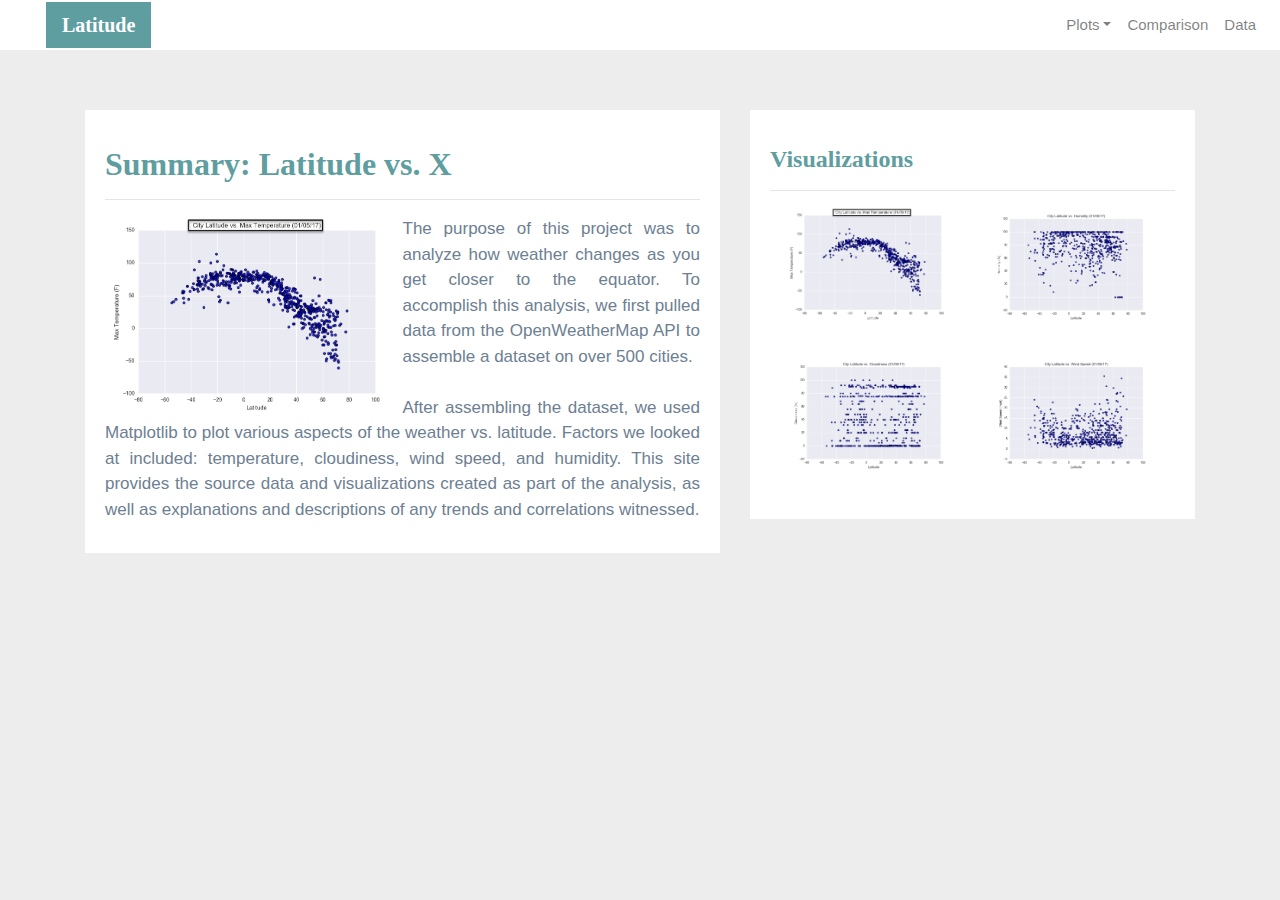
<file: index.html>
<!DOCTYPE html>
<html lang="en">
<head>
    <meta charset="UTF-8">
    <meta name="viewport" content="width=device-width, initial-scale=1.0">
    <meta http-equiv="X-UA-Compatible" content="ie=edge">
    <title>Latitude Analysis Dashboard with Attitude</title>
    <link rel="stylesheet" href="https://stackpath.bootstrapcdn.com/bootstrap/4.3.1/css/bootstrap.min.css" integrity="sha384-ggOyR0iXCbMQv3Xipma34MD+dH/1fQ784/j6cY/iJTQUOhcWr7x9JvoRxT2MZw1T" crossorigin="anonymous">
    <link rel="stylesheet" href="style.css">
</head>
<body>
    <div class="navigate">
        <nav class="navbar navbar-expand-lg navbar-light">
            <a class="navbar-brand" style="background-color:cadetblue;" href="index.html">Latitude</a>
            <button class="navbar-toggler border border-white" type="button" data-toggle="collapse" data-target="#navbarPlotDropdown"
                aria-controls="navbarNavDropdown" aria-expanded="false" aria-label="Toggle navigation">
                <span class="navbar-toggler-icon"></span>
            </button>
            <div class="collapse navbar-collapse" id="navbarPlotDropdown">
                <ul class="navbar-nav ml-auto">
                    <li class="nav-item dropdown">
                        <a class="nav-link dropdown-toggle" href="#" id="navbarDropdownMenuLink" data-toggle="dropdown" aria-haspopup="true" aria-expanded="false">
                            Plots</a>
                        <div class="dropdown-menu" aria-labelledby="navbarDropdownMenuLink">
                            <a class="dropdown-item" href="maxtemp.html">Max temperature</a>
                            <a class="dropdown-item" href="humidity.html">Humidity</a>
                            <a class="dropdown-item" href="cloudiness.html">Cloudiness</a>
                            <a class="dropdown-item" href="windspeed.html">Wind speed</a>
                        </div>
                    </li>
                    <li class="nav-item">
                        <a class="nav-link" href="compare.html">Comparison</a>
                    </li>
                    <li class="nav-item">
                        <a class="nav-link" href="data.html">Data</a>
                    </li>
                </ul>
            </div>
        </nav>
    </div>
    <div class="container">
        <div class="row" style="padding-bottom: 30px;">
            <div class="col-lg-7 col-md-12">
                <!-- LHS box   -->
                <div class="box">
                    <h2 class="title">Summary: Latitude vs. X</h2>
                    <hr>
                    <img src="assets/Fig1.png" class="vizualization rounded float-left" alt="City Latitude vs Max Temperature (01/05/17)">
                    <p> 
                        The purpose of this project was to analyze how weather changes as you get closer to the equator. To accomplish this analysis, we first pulled data from the OpenWeatherMap API to assemble a dataset on over 500 cities.
                            <br/><br/>
                            After assembling the dataset, we used Matplotlib to plot various aspects of the weather vs. latitude. Factors we looked at included: temperature, cloudiness, wind speed, and humidity. This site provides the source data and visualizations created as part of the analysis, 
                            as well as explanations and descriptions of any trends and correlations witnessed.
                    </p>
                </div>
            </div>
            <div class="col-lg-5 col-md-12">
            <!-- RHS Box -->
            <div class="box">
              <h4 class="title">Visualizations</h4>
              <hr>
                <div class="container">
                    <div class="row" style="padding-bottom: 30px;">
                        <div class="col-6">
                            <a href="maxtemp.html">
                            <img class="panel" src="assets/Fig1.png" alt="City Latitude vs Max Temparture (01/05/17)">
                            </a>
                        </div>
                        <div class="col-6">
                            <a href="humidity.html">
                            <img class="panel" src="assets/Fig2.png" alt="City Latitude vs Humidity (01/05/17)">
                            </a>
                        </div>
                    </div>
      
                    <div class="row" style="padding-bottom: 30px;">
                        <div class="col-6">
                            <a href="cloudiness.html">
                            <img class="panel" src="assets/Fig3.png" alt="City Latitude vs Cloudiness (01/05/17)">
                            </a>
                        </div>
                            <div class="col-6">
                                <a href="windspeed.html">
                                <img class="panel" src="assets/Fig4.png" alt="City Latitude vs Wind Speed (01/05/17)">
                                </a>
                            </div>
                        </div>
                    </div>
      
      
                </div>
            </div>
        </div>
    </div>
    <script src="https://code.jquery.com/jquery-3.3.1.slim.min.js" integrity="sha384-q8i/X+965DzO0rT7abK41JStQIAqVgRVzpbzo5smXKp4YfRvH+8abtTE1Pi6jizo" crossorigin="anonymous"></script>
    <script src="https://cdnjs.cloudflare.com/ajax/libs/popper.js/1.14.7/umd/popper.min.js" integrity="sha384-UO2eT0CpHqdSJQ6hJty5KVphtPhzWj9WO1clHTMGa3JDZwrnQq4sF86dIHNDz0W1" crossorigin="anonymous"></script>
    <script src="https://stackpath.bootstrapcdn.com/bootstrap/4.3.1/js/bootstrap.min.js" integrity="sha384-JjSmVgyd0p3pXB1rRibZUAYoIIy6OrQ6VrjIEaFf/nJGzIxFDsf4x0xIM+B07jRM" crossorigin="anonymous"></script>
    
</body>
</html>
</file>
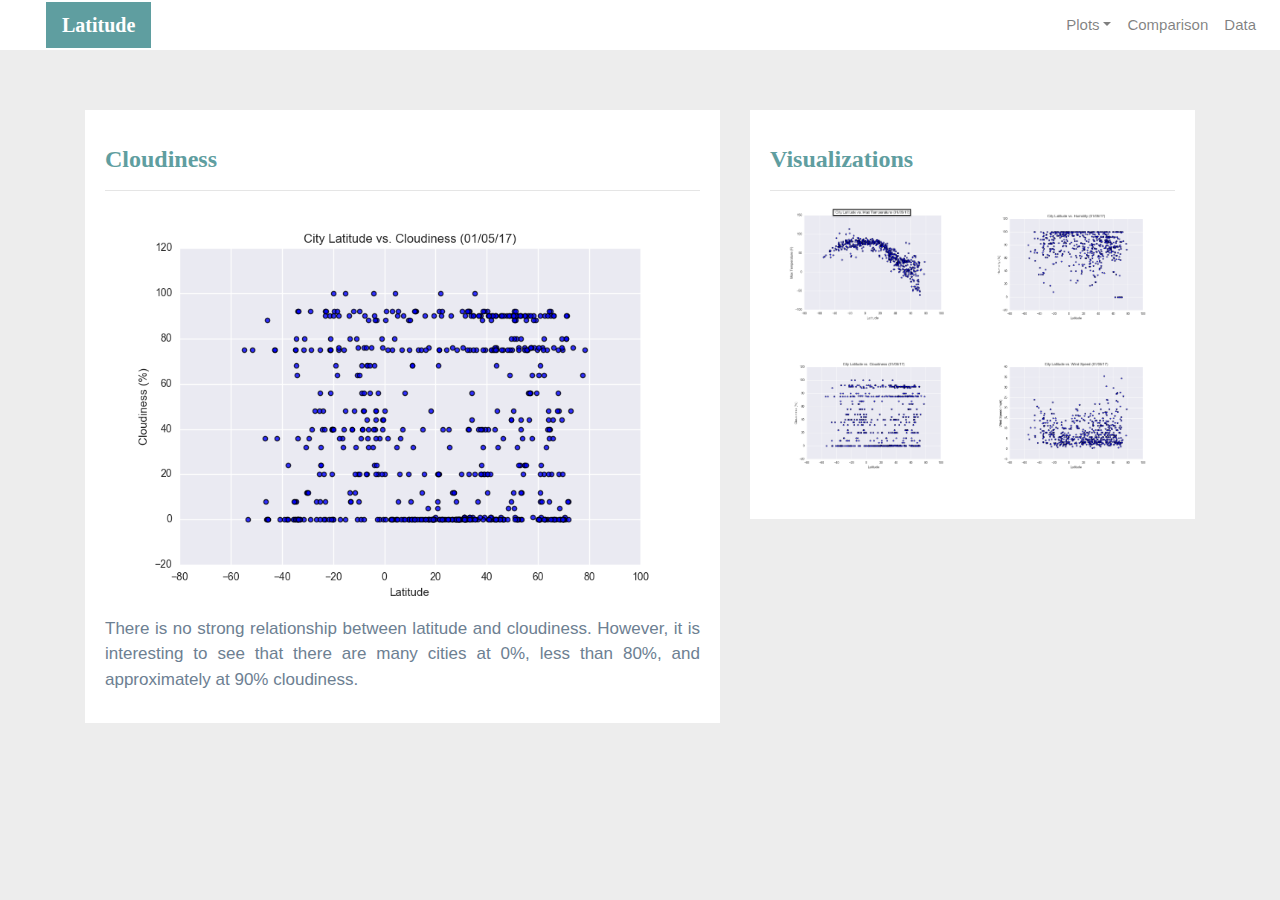
<file: cloudiness.html>
<!DOCTYPE html>
<html lang="en">
<head>
    <meta charset="UTF-8">
    <meta name="viewport" content="width=device-width, initial-scale=1.0">
    <meta http-equiv="X-UA-Compatible" content="ie=edge">
    <title>Latitude Analysis Dashboard with Attitude</title>
    <link rel="stylesheet" href="https://stackpath.bootstrapcdn.com/bootstrap/4.3.1/css/bootstrap.min.css" integrity="sha384-ggOyR0iXCbMQv3Xipma34MD+dH/1fQ784/j6cY/iJTQUOhcWr7x9JvoRxT2MZw1T" crossorigin="anonymous">
    <link rel="stylesheet" href="style.css">
</head>
<body>
    <div class="navigate">
        <nav class="navbar navbar-expand-lg navbar-light">
            <a class="navbar-brand" style="background-color:cadetblue;" href="index.html">Latitude</a>
            <button class="navbar-toggler border border-white" type="button" data-toggle="collapse" data-target="#navbarPlotDropdown"
                aria-controls="navbarNavDropdown" aria-expanded="false" aria-label="Toggle navigation">
                <span class="navbar-toggler-icon"></span>
            </button>
            <div class="collapse navbar-collapse" id="navbarPlotDropdown">
                <ul class="navbar-nav ml-auto">
                    <li class="nav-item dropdown">
                        <a class="nav-link dropdown-toggle" href="#" id="navbarDropdownMenuLink" data-toggle="dropdown" aria-haspopup="true" aria-expanded="false">
                            Plots</a>
                        <div class="dropdown-menu" aria-labelledby="navbarDropdownMenuLink">
                            <a class="dropdown-item" href="maxtemp.html">Max temperature</a>
                            <a class="dropdown-item" href="humidity.html">Humidity</a>
                            <a class="dropdown-item" href="cloudiness.html">Cloudiness</a>
                            <a class="dropdown-item" href="windspeed.html">Wind speed</a>
                        </div>
                    </li>
                    <li class="nav-item">
                        <a class="nav-link" href="compare.html">Comparison</a>
                    </li>
                    <li class="nav-item">
                        <a class="nav-link" href="data.html">Data</a>
                    </li>
                </ul>
            </div>
        </nav>
    </div>
    <!-- Content Section   -->
<div class="container">
    <div class="row">
        <div class="col-lg-7 col-md-12">
        <!-- Left box  -->
        <div class="box">
            <h4 class="title">Cloudiness</h4>
            <hr>
            <img src="assets/Fig3.png"  alt="City Latitude vs Cloudiness(01/05/17)">
            <p>  There is no strong relationship between latitude and cloudiness.
                However, it is interesting to see that there are many cities at 0%, less than 80%, and approximately at 90% cloudiness.
            </p>            

        </div>
        </div>
        <div class="col-lg-5 col-md-12">
            <!-- RHS Box -->
            <div class="box">
                <h4 class="title">Visualizations</h4>
                <hr>
                  <div class="container">
                      <div class="row" style="padding-bottom: 30px;">
                          <div class="col-6">
                              <a href="maxtemp.html">
                              <img class="panel" src="assets/Fig1.png" alt="City Latitude vs Max Temparture (01/05/17)">
                              </a>
                          </div>
                          <div class="col-6">
                              <a href="humidity.html">
                              <img class="panel" src="assets/Fig2.png" alt="City Latitude vs Humidity (01/05/17)">
                              </a>
                          </div>
                      </div>
        
                      <div class="row" style="padding-bottom: 30px;">
                          <div class="col-6">
                              <a href="cloudiness.html">
                              <img class="panel" src="assets/Fig3.png" alt="City Latitude vs Cloudiness (01/05/17)">
                              </a>
                          </div>
                              <div class="col-6">
                                  <a href="windspeed.html">
                                  <img class="panel" src="assets/Fig4.png" alt="City Latitude vs Wind Speed (01/05/17)">
                                  </a>
                              </div>
                          </div>
                      </div>
        
        
                  </div>
              </div>
          </div>
      </div>
      <script src="https://code.jquery.com/jquery-3.3.1.slim.min.js" integrity="sha384-q8i/X+965DzO0rT7abK41JStQIAqVgRVzpbzo5smXKp4YfRvH+8abtTE1Pi6jizo" crossorigin="anonymous"></script>
      <script src="https://cdnjs.cloudflare.com/ajax/libs/popper.js/1.14.7/umd/popper.min.js" integrity="sha384-UO2eT0CpHqdSJQ6hJty5KVphtPhzWj9WO1clHTMGa3JDZwrnQq4sF86dIHNDz0W1" crossorigin="anonymous"></script>
      <script src="https://stackpath.bootstrapcdn.com/bootstrap/4.3.1/js/bootstrap.min.js" integrity="sha384-JjSmVgyd0p3pXB1rRibZUAYoIIy6OrQ6VrjIEaFf/nJGzIxFDsf4x0xIM+B07jRM" crossorigin="anonymous"></script>
      
  </body>
  </html>
</file>
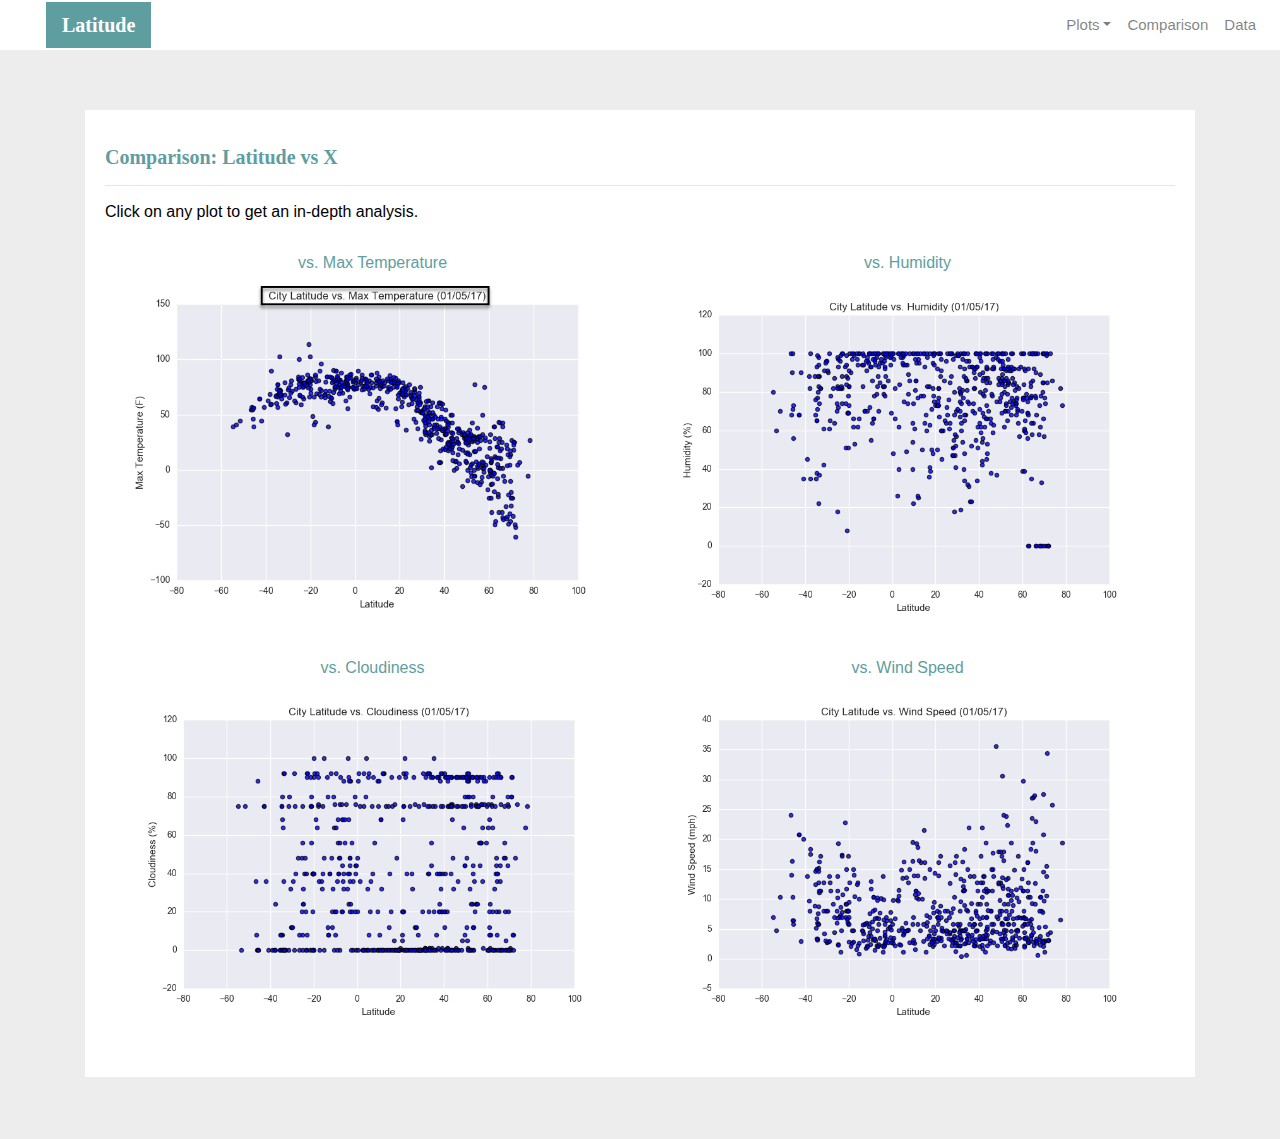
<file: compare.html>
<!DOCTYPE html>
<html lang="en">
<head>
    <meta charset="UTF-8">
    <meta name="viewport" content="width=device-width, initial-scale=1.0">
    <meta http-equiv="X-UA-Compatible" content="ie=edge">
    <title>Latitude Analysis Dashboard with Attitude</title>
    <link rel="stylesheet" href="https://stackpath.bootstrapcdn.com/bootstrap/4.3.1/css/bootstrap.min.css" integrity="sha384-ggOyR0iXCbMQv3Xipma34MD+dH/1fQ784/j6cY/iJTQUOhcWr7x9JvoRxT2MZw1T" crossorigin="anonymous">
    <link rel="stylesheet" href="style.css">
</head>
<body>
    <div class="navigate">
        <nav class="navbar navbar-expand-lg navbar-light">
            <a class="navbar-brand" style="background-color:cadetblue;" href="index.html">Latitude</a>
            <button class="navbar-toggler border border-white" type="button" data-toggle="collapse" data-target="#navbarPlotDropdown"
                aria-controls="navbarNavDropdown" aria-expanded="false" aria-label="Toggle navigation">
                <span class="navbar-toggler-icon"></span>
            </button>
            <div class="collapse navbar-collapse" id="navbarPlotDropdown">
                <ul class="navbar-nav ml-auto">
                    <li class="nav-item dropdown">
                        <a class="nav-link dropdown-toggle" href="#" id="navbarDropdownMenuLink" data-toggle="dropdown" aria-haspopup="true" aria-expanded="false">
                            Plots</a>
                        <div class="dropdown-menu" aria-labelledby="navbarDropdownMenuLink">
                            <a class="dropdown-item" href="maxtemp.html">Max temperature</a>
                            <a class="dropdown-item" href="humidity.html">Humidity</a>
                            <a class="dropdown-item" href="cloudiness.html">Cloudiness</a>
                            <a class="dropdown-item" href="windspeed.html">Wind speed</a>
                        </div>
                    </li>
                    <li class="nav-item">
                        <a class="nav-link" href="compare.html">Comparison</a>
                    </li>
                    <li class="nav-item">
                        <a class="nav-link" href="data.html">Data</a>
                    </li>
                </ul>
            </div>
        </nav>
    </div>
<!-- Content Section  -->
<div class="container">
    <div class="row">
      <div class="col-lg-12 col-md-12">
        <!-- Right Box -->
        <div class="box">
          <h5 class="title"> Comparison: Latitude vs X</h5>
          <hr>
          <h6>Click on any plot to get an in-depth analysis.</h6>
          <br>
          <div class="container">
            <div class="row" style="padding-bottom: 30px;">
              <div class="col-6">
                  <article>
                    <h6 style="text-align: center;
                    color:cadetblue;">vs. Max Temperature</h6>
                    <a href="maxtemp.html">
                    <img class="panel" src="assets/Fig1.png" alt="City Latitude vs Max Temparture (01/05/17)">
                    </a>
                  </article>
                  </div>
              <div class="col-6">
                  <article>
                    <h6 style="text-align: center;color:cadetblue;">vs. Humidity</h6>
                    <a href="humidity.html">
                        <img class="panel" src="assets/Fig2.png" alt="City Latitude vs Humidity (01/05/17)">
                        </a>
                  </article>
                </div>
              </div>
              <div class="row" style="padding-bottom: 30px;">
              <div class="col-6">
                  <h6 style="text-align: center;color:cadetblue;">vs. Cloudiness</h6>
                  <a href="cloudiness.html">
                  <img class="panel" src="assets/Fig3.png" alt="City Latitude vs Cloudiness (01/05/17)">
                  </a>
              </div>
                  <div class="col-6">
                      <h6 style="text-align: center;color:cadetblue;">vs. Wind Speed</h6>
                      <a href="windspeed.html">
                      <img class="panel" src="assets/Fig4.png" alt="City Latitude vs Wind Speed (01/05/17)">
                      </a>
                  </div>
              </div>
          </div>
  
  
        </div>
      </div>
    </div>
  </div>
  <script src="https://code.jquery.com/jquery-3.3.1.slim.min.js" integrity="sha384-q8i/X+965DzO0rT7abK41JStQIAqVgRVzpbzo5smXKp4YfRvH+8abtTE1Pi6jizo" crossorigin="anonymous"></script>
  <script src="https://cdnjs.cloudflare.com/ajax/libs/popper.js/1.14.7/umd/popper.min.js" integrity="sha384-UO2eT0CpHqdSJQ6hJty5KVphtPhzWj9WO1clHTMGa3JDZwrnQq4sF86dIHNDz0W1" crossorigin="anonymous"></script>
  <script src="https://stackpath.bootstrapcdn.com/bootstrap/4.3.1/js/bootstrap.min.js" integrity="sha384-JjSmVgyd0p3pXB1rRibZUAYoIIy6OrQ6VrjIEaFf/nJGzIxFDsf4x0xIM+B07jRM" crossorigin="anonymous"></script>
      
  </body>
  </html>
</file>
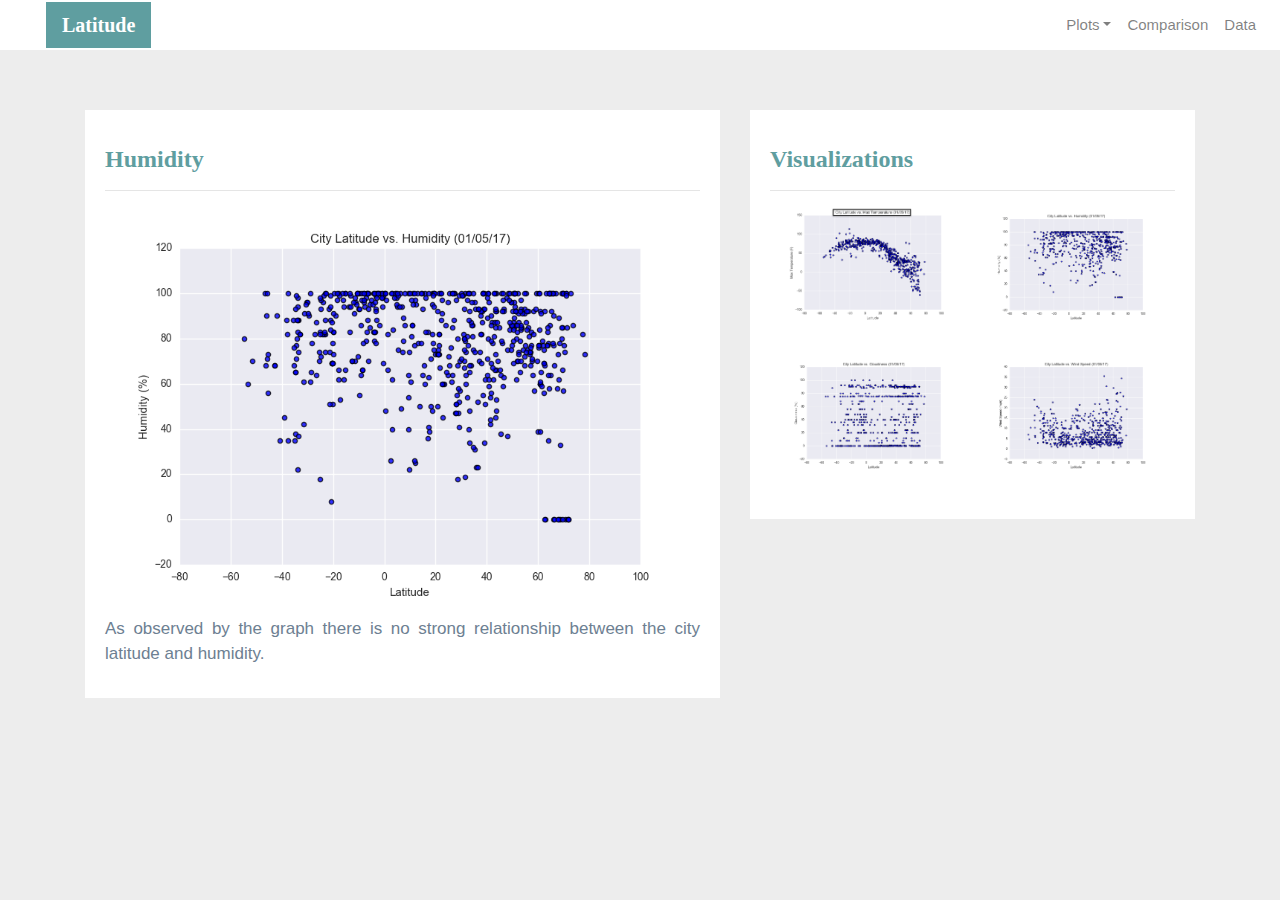
<file: humidity.html>
<!DOCTYPE html>
<html lang="en">
<head>
    <meta charset="UTF-8">
    <meta name="viewport" content="width=device-width, initial-scale=1.0">
    <meta http-equiv="X-UA-Compatible" content="ie=edge">
    <title>Latitude Analysis Dashboard with Attitude</title>
    <link rel="stylesheet" href="https://stackpath.bootstrapcdn.com/bootstrap/4.3.1/css/bootstrap.min.css" integrity="sha384-ggOyR0iXCbMQv3Xipma34MD+dH/1fQ784/j6cY/iJTQUOhcWr7x9JvoRxT2MZw1T" crossorigin="anonymous">
    <link rel="stylesheet" href="style.css">
</head>
<body>
    <div class="navigate">
        <nav class="navbar navbar-expand-lg navbar-light">
            <a class="navbar-brand" style="background-color:cadetblue;" href="index.html">Latitude</a>
            <button class="navbar-toggler border border-white" type="button" data-toggle="collapse" data-target="#navbarPlotDropdown"
                aria-controls="navbarNavDropdown" aria-expanded="false" aria-label="Toggle navigation">
                <span class="navbar-toggler-icon"></span>
            </button>
            <div class="collapse navbar-collapse" id="navbarPlotDropdown">
                <ul class="navbar-nav ml-auto">
                    <li class="nav-item dropdown">
                        <a class="nav-link dropdown-toggle" href="#" id="navbarDropdownMenuLink" data-toggle="dropdown" aria-haspopup="true" aria-expanded="false">
                            Plots</a>
                        <div class="dropdown-menu" aria-labelledby="navbarDropdownMenuLink">
                            <a class="dropdown-item" href="maxtemp.html">Max temperature</a>
                            <a class="dropdown-item" href="humidity.html">Humidity</a>
                            <a class="dropdown-item" href="cloudiness.html">Cloudiness</a>
                            <a class="dropdown-item" href="windspeed.html">Wind speed</a>
                        </div>
                    </li>
                    <li class="nav-item">
                        <a class="nav-link" href="compare.html">Comparison</a>
                    </li>
                    <li class="nav-item">
                        <a class="nav-link" href="data.html">Data</a>
                    </li>
                </ul>
            </div>
        </nav>
    </div>
    <!-- Content Section  -->
<div class="container">
    <div class="row">
        <div class="col-lg-7 col-md-12">
        <!-- Left box  -->
        <div class="box">
            <h4 class="title">Humidity</h4>
            <hr>
            <img src="assets/Fig2.png"  alt="City Latitude vs Humidity (01/05/17)">
            <p> As observed by the graph there is no strong relationship between the city latitude and humidity.
            </p>            

        </div>
        </div>
        <div class="col-lg-5 col-md-12">
            <!-- RHS Box -->
            <div class="box">
                <h4 class="title">Visualizations</h4>
                <hr>
                  <div class="container">
                      <div class="row" style="padding-bottom: 30px;">
                          <div class="col-6">
                              <a href="maxtemp.html">
                              <img class="panel" src="assets/Fig1.png" alt="City Latitude vs Max Temparture (01/05/17)">
                              </a>
                          </div>
                          <div class="col-6">
                              <a href="humidity.html">
                              <img class="panel" src="assets/Fig2.png" alt="City Latitude vs Humidity (01/05/17)">
                              </a>
                          </div>
                      </div>
        
                      <div class="row" style="padding-bottom: 30px;">
                          <div class="col-6">
                              <a href="cloudiness.html">
                              <img class="panel" src="assets/Fig3.png" alt="City Latitude vs Cloudiness (01/05/17)">
                              </a>
                          </div>
                              <div class="col-6">
                                  <a href="windspeed.html">
                                  <img class="panel" src="assets/Fig4.png" alt="City Latitude vs Wind Speed (01/05/17)">
                                  </a>
                              </div>
                          </div>
                      </div>
        
        
                  </div>
              </div>
          </div>
      </div>
      <script src="https://code.jquery.com/jquery-3.3.1.slim.min.js" integrity="sha384-q8i/X+965DzO0rT7abK41JStQIAqVgRVzpbzo5smXKp4YfRvH+8abtTE1Pi6jizo" crossorigin="anonymous"></script>
      <script src="https://cdnjs.cloudflare.com/ajax/libs/popper.js/1.14.7/umd/popper.min.js" integrity="sha384-UO2eT0CpHqdSJQ6hJty5KVphtPhzWj9WO1clHTMGa3JDZwrnQq4sF86dIHNDz0W1" crossorigin="anonymous"></script>
      <script src="https://stackpath.bootstrapcdn.com/bootstrap/4.3.1/js/bootstrap.min.js" integrity="sha384-JjSmVgyd0p3pXB1rRibZUAYoIIy6OrQ6VrjIEaFf/nJGzIxFDsf4x0xIM+B07jRM" crossorigin="anonymous"></script>
      
  </body>
  </html>
</file>
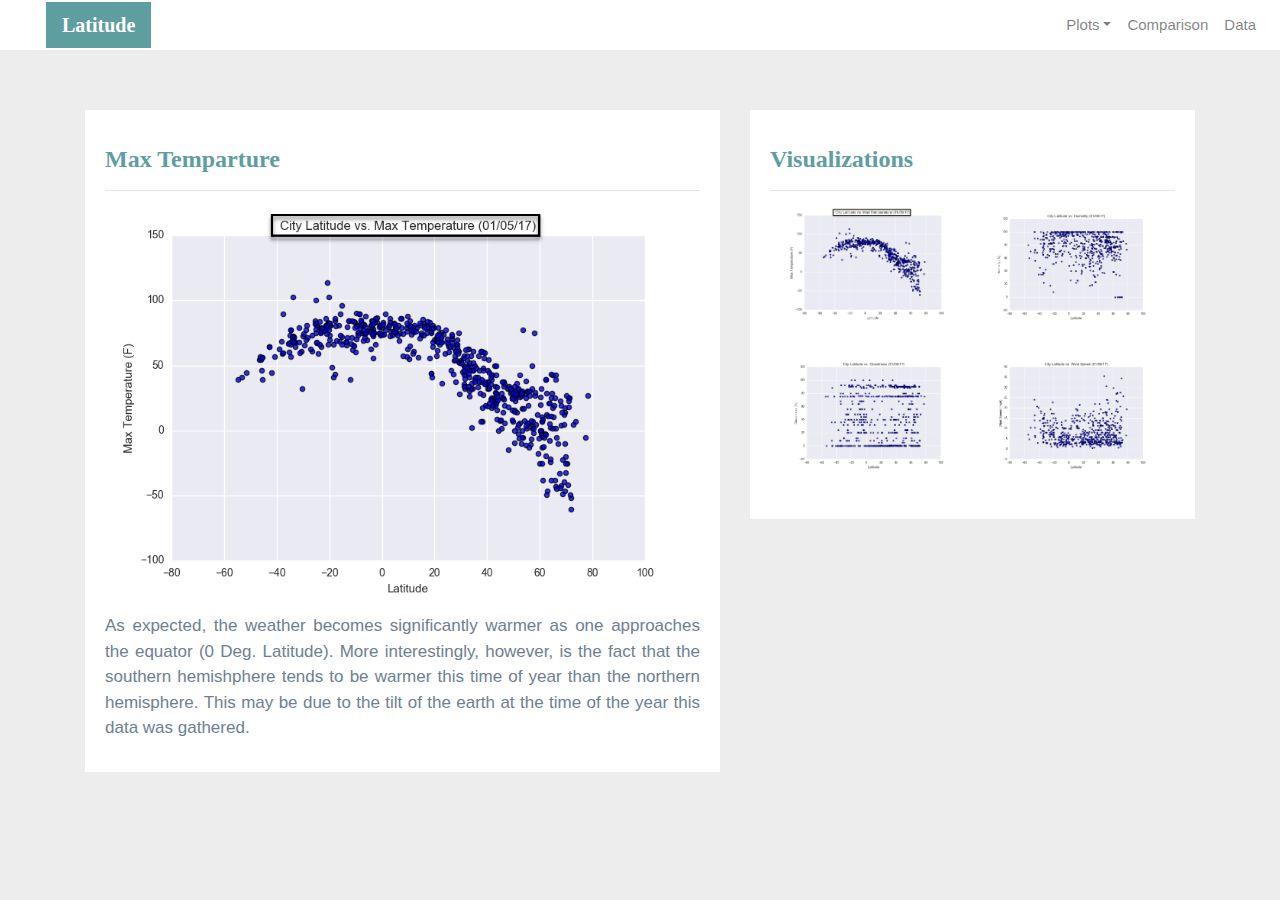
<file: maxtemp.html>
<!DOCTYPE html>
<html lang="en">
<head>
    <meta charset="UTF-8">
    <meta name="viewport" content="width=device-width, initial-scale=1.0">
    <meta http-equiv="X-UA-Compatible" content="ie=edge">
    <title>Latitude Analysis Dashboard with Attitude</title>
    <link rel="stylesheet" href="https://stackpath.bootstrapcdn.com/bootstrap/4.3.1/css/bootstrap.min.css" integrity="sha384-ggOyR0iXCbMQv3Xipma34MD+dH/1fQ784/j6cY/iJTQUOhcWr7x9JvoRxT2MZw1T" crossorigin="anonymous">
    <link rel="stylesheet" href="style.css">
</head>
<body>
    <div class="navigate">
        <nav class="navbar navbar-expand-lg navbar-light">
            <a class="navbar-brand" style="background-color:cadetblue;" href="index.html">Latitude</a>
            <button class="navbar-toggler border border-white" type="button" data-toggle="collapse" data-target="#navbarPlotDropdown"
                aria-controls="navbarNavDropdown" aria-expanded="false" aria-label="Toggle navigation">
                <span class="navbar-toggler-icon"></span>
            </button>
            <div class="collapse navbar-collapse" id="navbarPlotDropdown">
                <ul class="navbar-nav ml-auto">
                    <li class="nav-item dropdown">
                        <a class="nav-link dropdown-toggle" href="#" id="navbarDropdownMenuLink" data-toggle="dropdown" aria-haspopup="true" aria-expanded="false">
                            Plots</a>
                        <div class="dropdown-menu" aria-labelledby="navbarDropdownMenuLink">
                            <a class="dropdown-item" href="maxtemp.html">Max temperature</a>
                            <a class="dropdown-item" href="humidity.html">Humidity</a>
                            <a class="dropdown-item" href="cloudiness.html">Cloudiness</a>
                            <a class="dropdown-item" href="windspeed.html">Wind speed</a>
                        </div>
                    </li>
                    <li class="nav-item">
                        <a class="nav-link" href="compare.html">Comparison</a>
                    </li>
                    <li class="nav-item">
                        <a class="nav-link" href="data.html">Data</a>
                    </li>
                </ul>
            </div>
        </nav>
    </div>
    <!-- Content Section  -->
<div class="container">
    <div class="row">
        <div class="col-lg-7 col-md-12">
        <!-- Left box  -->
        <div class="box">
            <h4 class="title">Max Temparture</h4>
            <hr>
            <img src="assets/Fig1.png"  alt="City Latitude vs Max Temparture (01/05/17)">
            <p> As expected, the weather becomes significantly warmer as one approaches the equator (0 Deg. Latitude). More interestingly, however, is the fact that the southern hemishphere tends to be warmer this time of year than the northern hemisphere. 
                This may be due to the tilt of the earth at the time of the year this data was gathered.
            </p>            

        </div>
        </div>
        <div class="col-lg-5 col-md-12">
            <!-- RHS Box -->
            <div class="box">
                <h4 class="title">Visualizations</h4>
                <hr>
                  <div class="container">
                      <div class="row" style="padding-bottom: 30px;">
                          <div class="col-6">
                              <a href="maxtemp.html">
                              <img class="panel" src="assets/Fig1.png" alt="City Latitude vs Max Temparture (01/05/17)">
                              </a>
                          </div>
                          <div class="col-6">
                              <a href="humidity.html">
                              <img class="panel" src="assets/Fig2.png" alt="City Latitude vs Humidity (01/05/17)">
                              </a>
                          </div>
                      </div>
        
                      <div class="row" style="padding-bottom: 30px;">
                          <div class="col-6">
                              <a href="cloudiness.html">
                              <img class="panel" src="assets/Fig3.png" alt="City Latitude vs Cloudiness (01/05/17)">
                              </a>
                          </div>
                              <div class="col-6">
                                  <a href="windspeed.html">
                                  <img class="panel" src="assets/Fig4.png" alt="City Latitude vs Wind Speed (01/05/17)">
                                  </a>
                              </div>
                          </div>
                      </div>
        
        
                  </div>
              </div>
          </div>
      </div>
      <script src="https://code.jquery.com/jquery-3.3.1.slim.min.js" integrity="sha384-q8i/X+965DzO0rT7abK41JStQIAqVgRVzpbzo5smXKp4YfRvH+8abtTE1Pi6jizo" crossorigin="anonymous"></script>
      <script src="https://cdnjs.cloudflare.com/ajax/libs/popper.js/1.14.7/umd/popper.min.js" integrity="sha384-UO2eT0CpHqdSJQ6hJty5KVphtPhzWj9WO1clHTMGa3JDZwrnQq4sF86dIHNDz0W1" crossorigin="anonymous"></script>
      <script src="https://stackpath.bootstrapcdn.com/bootstrap/4.3.1/js/bootstrap.min.js" integrity="sha384-JjSmVgyd0p3pXB1rRibZUAYoIIy6OrQ6VrjIEaFf/nJGzIxFDsf4x0xIM+B07jRM" crossorigin="anonymous"></script>
      
  </body>
  </html>
</file>
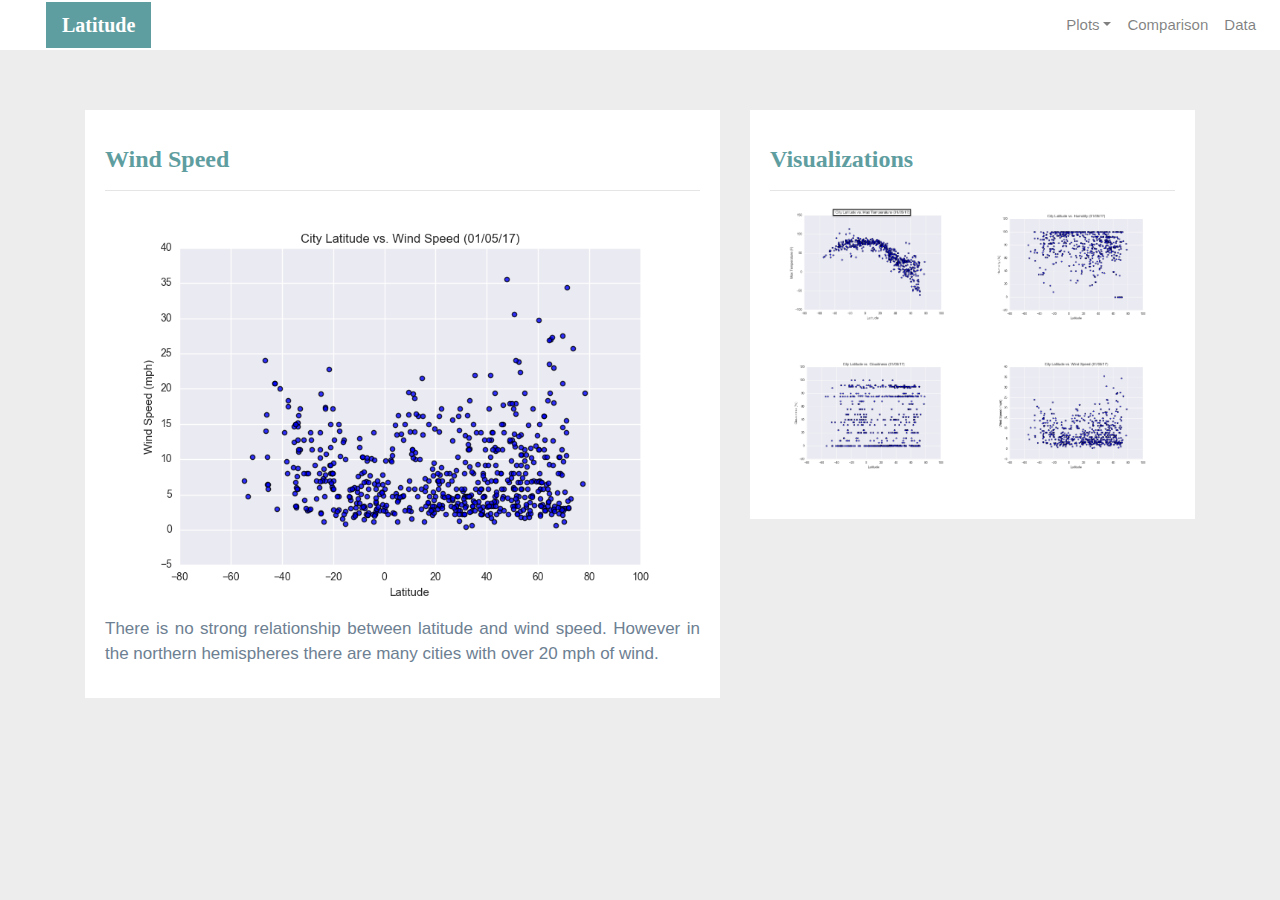
<file: windspeed.html>
<!DOCTYPE html>
<html lang="en">
<head>
    <meta charset="UTF-8">
    <meta name="viewport" content="width=device-width, initial-scale=1.0">
    <meta http-equiv="X-UA-Compatible" content="ie=edge">
    <title>Latitude Analysis Dashboard with Attitude</title>
    <link rel="stylesheet" href="https://stackpath.bootstrapcdn.com/bootstrap/4.3.1/css/bootstrap.min.css" integrity="sha384-ggOyR0iXCbMQv3Xipma34MD+dH/1fQ784/j6cY/iJTQUOhcWr7x9JvoRxT2MZw1T" crossorigin="anonymous">
    <link rel="stylesheet" href="style.css">
</head>
<body>
    <div class="navigate">
        <nav class="navbar navbar-expand-lg navbar-light">
            <a class="navbar-brand" style="background-color:cadetblue;" href="index.html">Latitude</a>
            <button class="navbar-toggler border border-white" type="button" data-toggle="collapse" data-target="#navbarPlotDropdown"
                aria-controls="navbarNavDropdown" aria-expanded="false" aria-label="Toggle navigation">
                <span class="navbar-toggler-icon"></span>
            </button>
            <div class="collapse navbar-collapse" id="navbarPlotDropdown">
                <ul class="navbar-nav ml-auto">
                    <li class="nav-item dropdown">
                        <a class="nav-link dropdown-toggle" href="#" id="navbarDropdownMenuLink" data-toggle="dropdown" aria-haspopup="true" aria-expanded="false">
                            Plots</a>
                        <div class="dropdown-menu" aria-labelledby="navbarDropdownMenuLink">
                            <a class="dropdown-item" href="maxtemp.html">Max temperature</a>
                            <a class="dropdown-item" href="humidity.html">Humidity</a>
                            <a class="dropdown-item" href="cloudiness.html">Cloudiness</a>
                            <a class="dropdown-item" href="windspeed.html">Wind speed</a>
                        </div>
                    </li>
                    <li class="nav-item">
                        <a class="nav-link" href="compare.html">Comparison</a>
                    </li>
                    <li class="nav-item">
                        <a class="nav-link" href="data.html">Data</a>
                    </li>
                </ul>
            </div>
        </nav>
    </div>
    <!-- Content Section  -->
<div class="container">
    <div class="row">
        <div class="col-lg-7 col-md-12">
        <!-- Left box  -->
        <div class="box">
            <h4 class="title">Wind Speed</h4>
            <hr>
            <img src="assets/Fig4.png"  alt="City Latitude vs Wind Speed (01/05/17)">
            <p> There is no strong relationship between latitude and wind speed.
                    However in the northern hemispheres there are many cities with over 20 mph of wind.
            </p>            

        </div>
        </div>
        <div class="col-lg-5 col-md-12">
            <!-- RHS Box -->
            <div class="box">
                <h4 class="title">Visualizations</h4>
                <hr>
                  <div class="container">
                      <div class="row" style="padding-bottom: 30px;">
                          <div class="col-6">
                              <a href="maxtemp.html">
                              <img class="panel" src="assets/Fig1.png" alt="City Latitude vs Max Temparture (01/05/17)">
                              </a>
                          </div>
                          <div class="col-6">
                              <a href="humidity.html">
                              <img class="panel" src="assets/Fig2.png" alt="City Latitude vs Humidity (01/05/17)">
                              </a>
                          </div>
                      </div>
        
                      <div class="row" style="padding-bottom: 30px;">
                          <div class="col-6">
                              <a href="cloudiness.html">
                              <img class="panel" src="assets/Fig3.png" alt="City Latitude vs Cloudiness (01/05/17)">
                              </a>
                          </div>
                              <div class="col-6">
                                  <a href="windspeed.html">
                                  <img class="panel" src="assets/Fig4.png" alt="City Latitude vs Wind Speed (01/05/17)">
                                  </a>
                              </div>
                          </div>
                      </div>
        
        
                  </div>
              </div>
          </div>
      </div>
      <script src="https://code.jquery.com/jquery-3.3.1.slim.min.js" integrity="sha384-q8i/X+965DzO0rT7abK41JStQIAqVgRVzpbzo5smXKp4YfRvH+8abtTE1Pi6jizo" crossorigin="anonymous"></script>
      <script src="https://cdnjs.cloudflare.com/ajax/libs/popper.js/1.14.7/umd/popper.min.js" integrity="sha384-UO2eT0CpHqdSJQ6hJty5KVphtPhzWj9WO1clHTMGa3JDZwrnQq4sF86dIHNDz0W1" crossorigin="anonymous"></script>
      <script src="https://stackpath.bootstrapcdn.com/bootstrap/4.3.1/js/bootstrap.min.js" integrity="sha384-JjSmVgyd0p3pXB1rRibZUAYoIIy6OrQ6VrjIEaFf/nJGzIxFDsf4x0xIM+B07jRM" crossorigin="anonymous"></script>
      
  </body>
  </html>
</file>
<file: style.css>
/* Body */
body{
	background-color: #EDEDED; 
}
/* Navbar   */
.navbar{
	max-height: 50px; 
}
.navigate .navbar-brand{
	color: white; 
	margin-left: 30px; 
	padding: inherit; 
	font-weight: bold; 
	background-color: rgb(222, 135, 186);
	font-family: Georgia, 'Times New Roman', Times, serif;
}
.navbar{
	background-color: white; 
	font-size: 15px; 
}
.active, .dropdown-menu .dropdown-item:active a:hover{
	background-color:#E7E7E7!important; 
}
.dropdown-item{
	color: #6D8092 !important; 
}
.dropdown .dropdown-menu .dropdown-item:active, .dropdown .dropdown-menu .dropdown-item:hover{
	background-color:#E7E7E7 !important; 
}
a{
	color: #6D8092;
	font-size: 15px; 
}
.nav-link:hover{
	background-color:#E7E7E7 !important;
 }

.navbar-brand:hover{
color: rgb(175, 175, 175) !important;
}
/* Images */
img{
	max-width:100% !important;
	height:auto !important;
}
.active, .panel:hover{
	border-color:#0BADA6;
	border-style: solid; 
	
}
.vizualization{
	width:50% !important;
	height:50% !important;
}

/* Title Class  */
.title{
	color:cadetblue;  
	font-family: Georgia, 'Times New Roman', Times, serif;
	font-weight: bolder; 
	padding-top: 25px; 
}
/* Paragraph Element */
p{
color: #6D8092;
font-family: Arial, Helvetica, sans-serif;
font-size: 17px;
text-align: justify;
text-justify: inter-word;
}
/* Box Class */
.box {
	margin-top: 60px; 
	margin-bottom: 62px; 
	padding: 10px 20px 15px; 
	color:black;
	background-color: white; 

}
/* Table */
.table{
	font-size: 15px; 
	border-top-color: white !important; 
}
/* Footer */
footer{
background-color: #666666; 
border-top-style: solid; 
border-top-width: 5px; 
border-top-color: cadetblue;
color: white; 
min-height: 55px; 
font-family: Arial, Helvetica, sans-serif;
font-size: 15px; 
text-align: center; 
position: fixed;
left: 0;
bottom: 0;
width: 100%;
padding-top: 15px; 
}

/* Media Queries */
@media(max-width: 992px){
.navbar-expand-lg{
background-color: cadetblue !important;
}
.navbar{
	max-height: none; 
	padding: inherit;
}
.navbar div{
	margin: inherit; 
	background-color: white;  
}
.navbar-brand{
	padding: 10px !important; 
}

button{
	margin-right: 30px; 
}
button:focus {

	outline: 1px dotted;
	outline: 5px auto -webkit-focusring-color;
	
	}
}

.text-center{text-align: center;}
</file>
